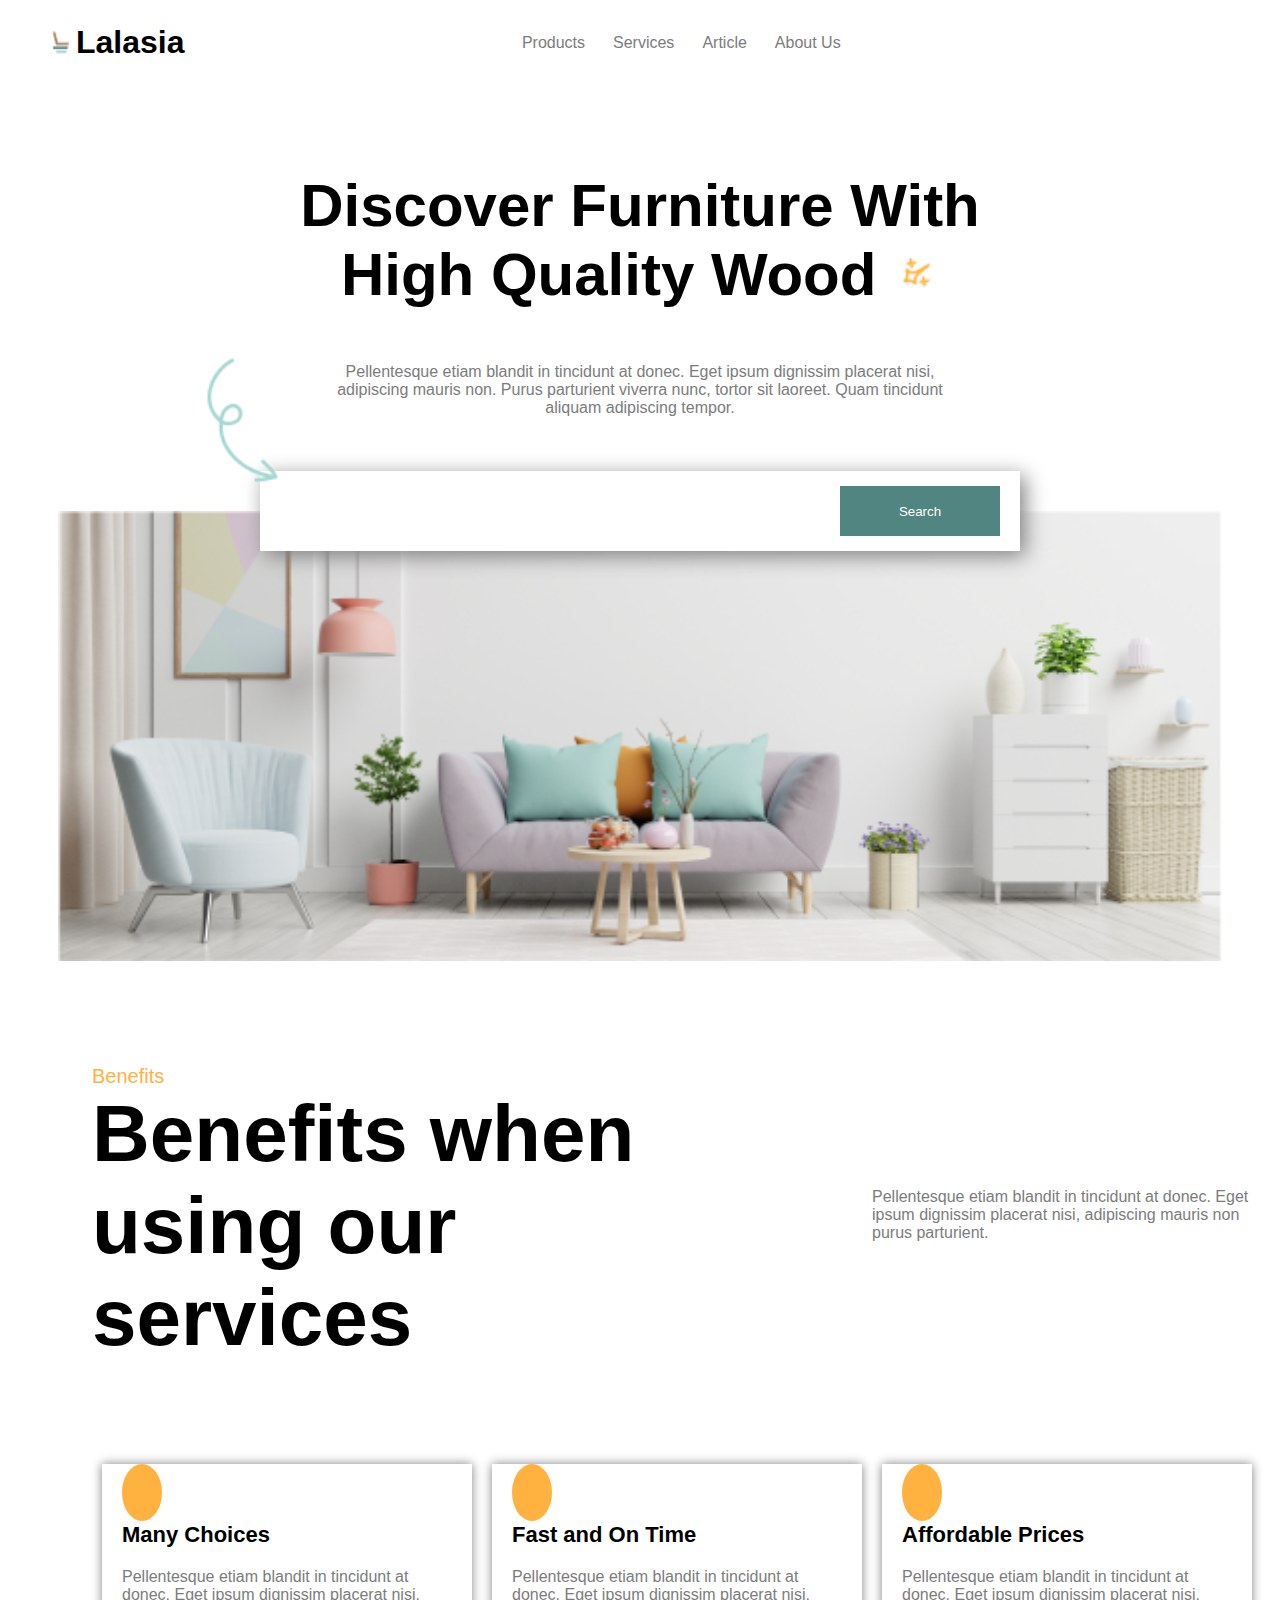
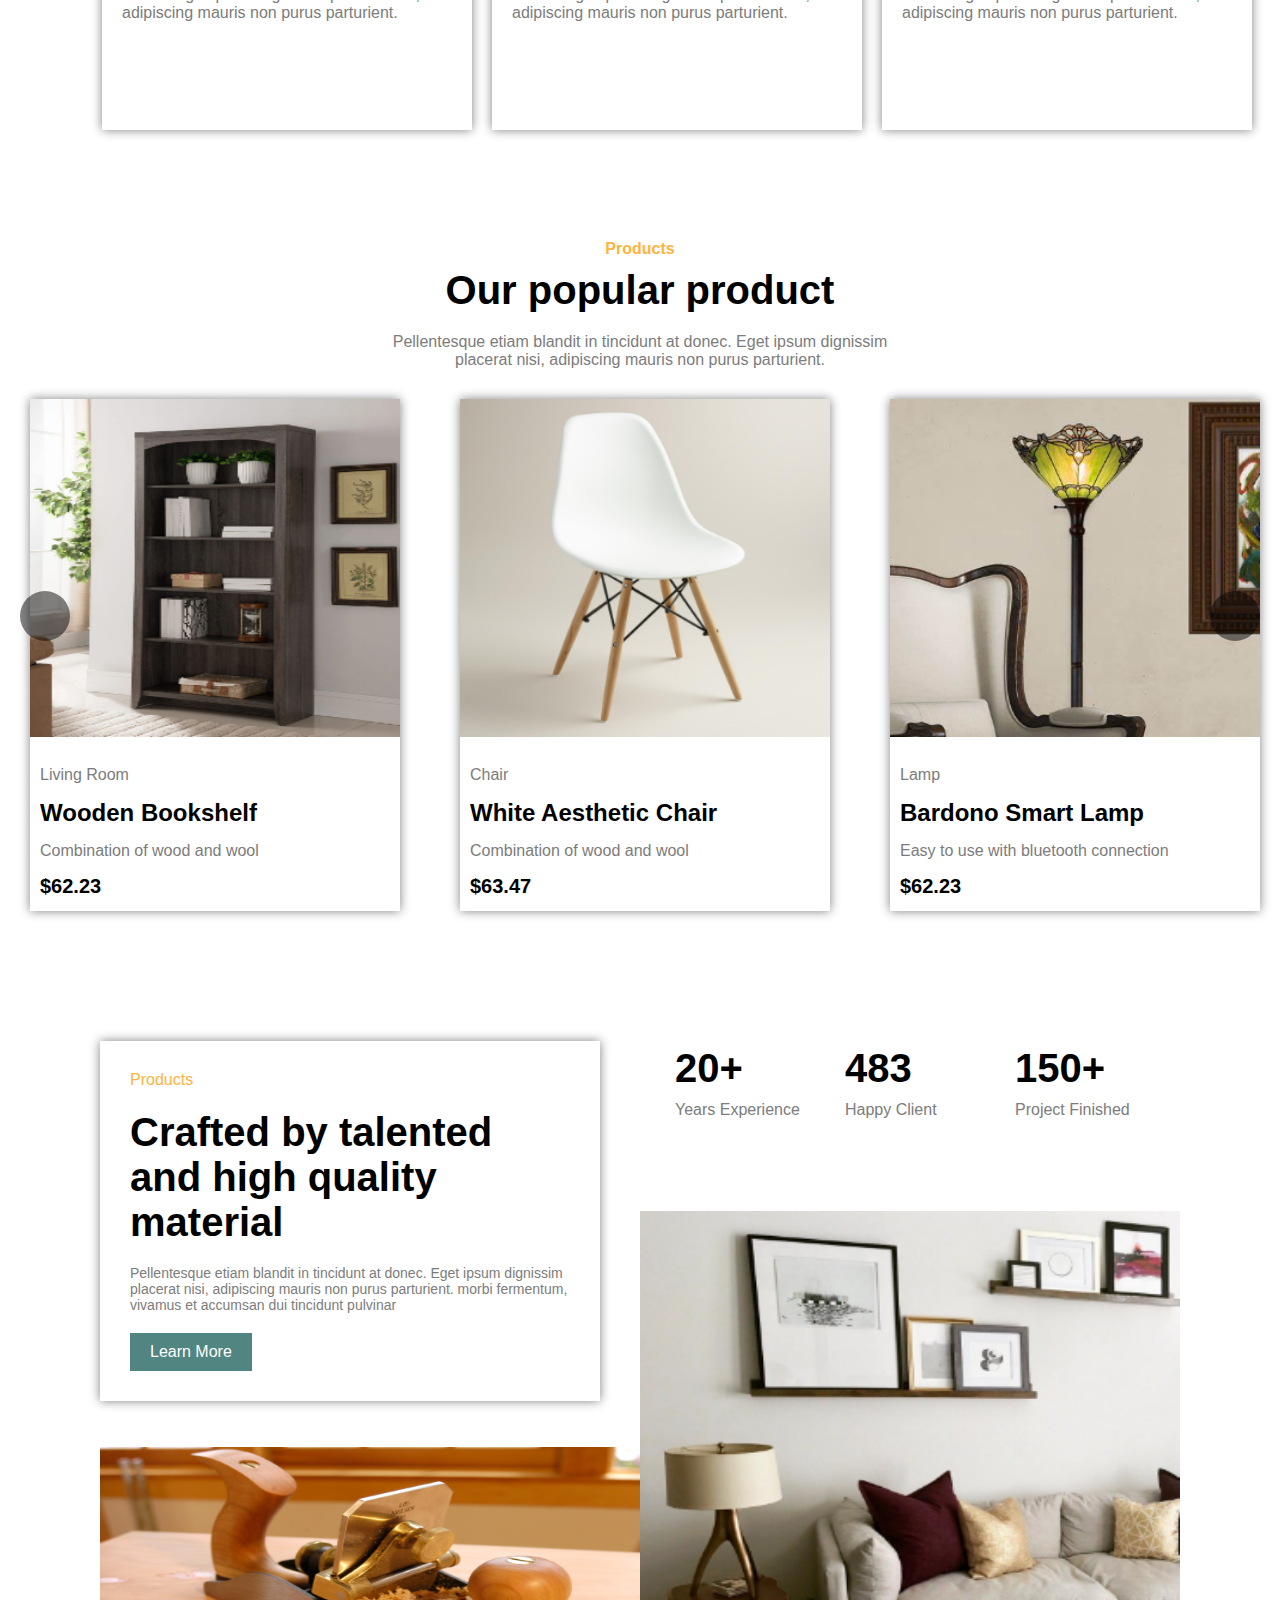
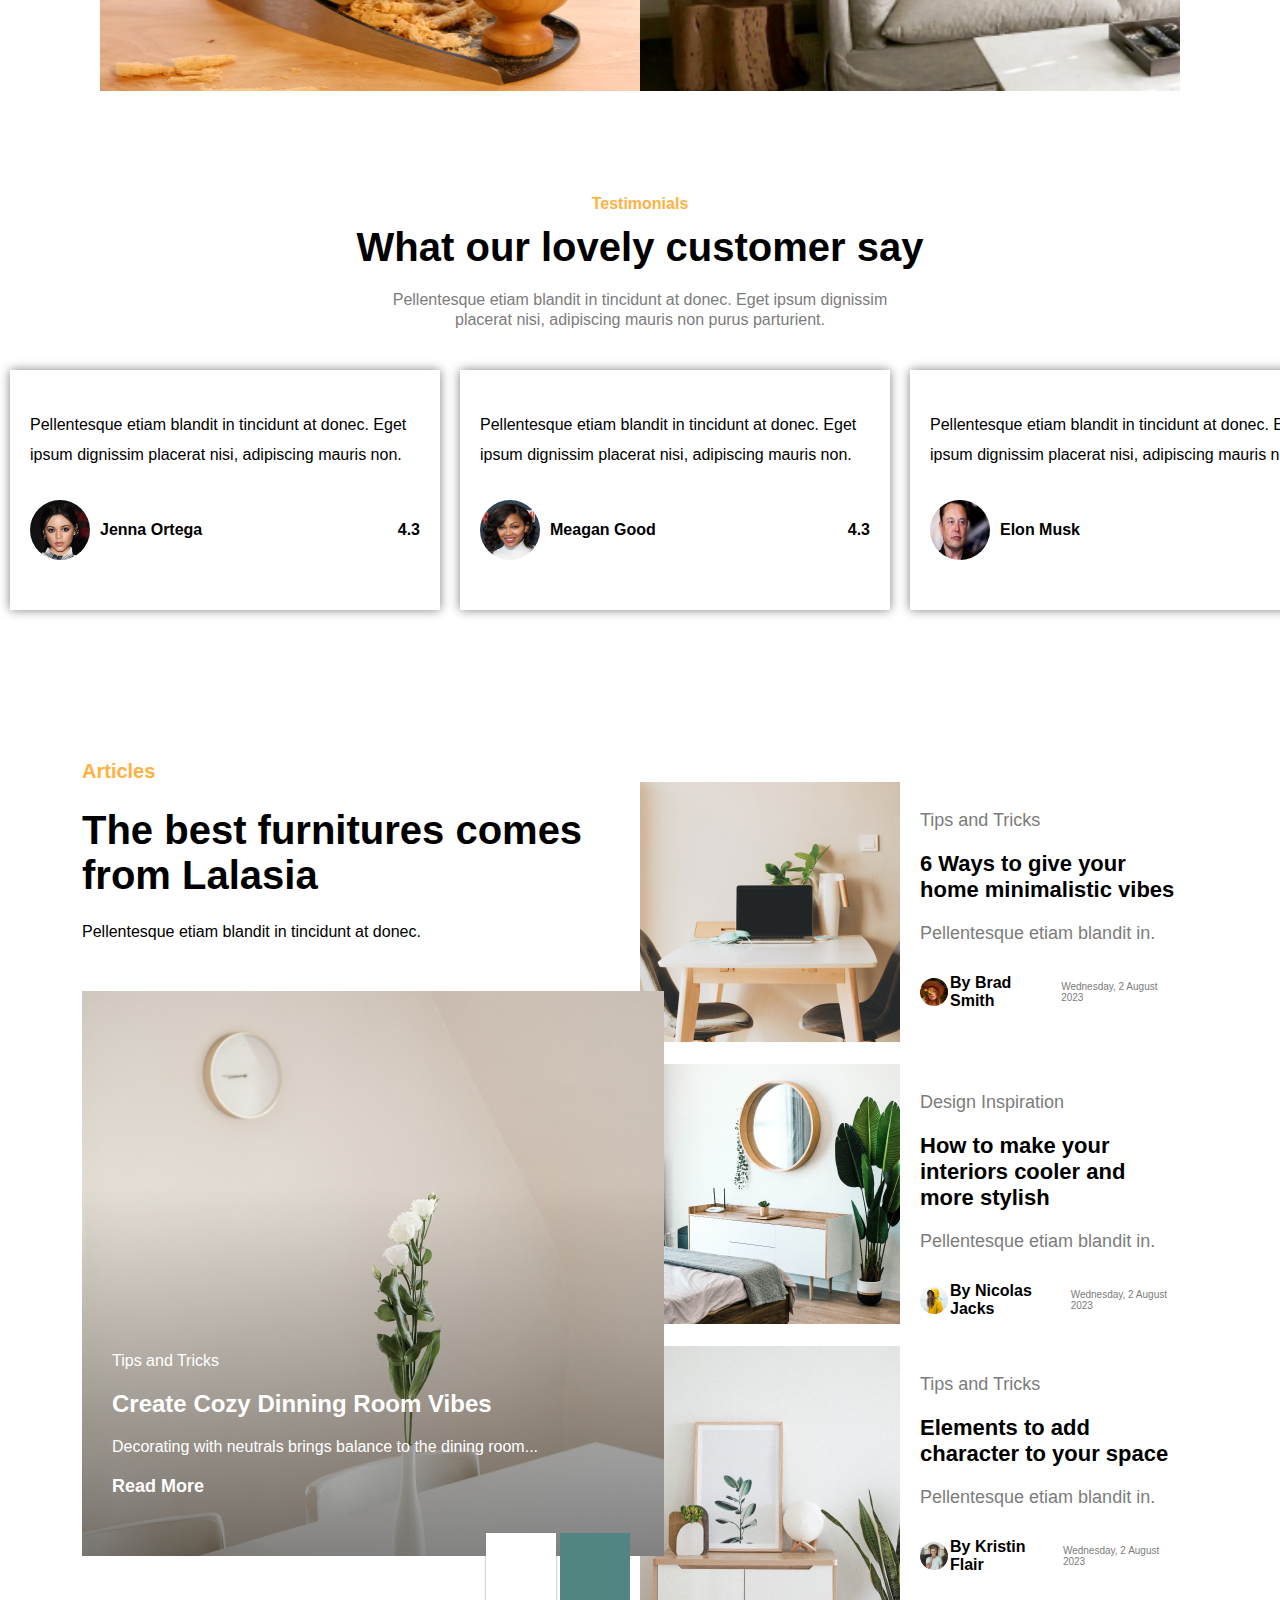
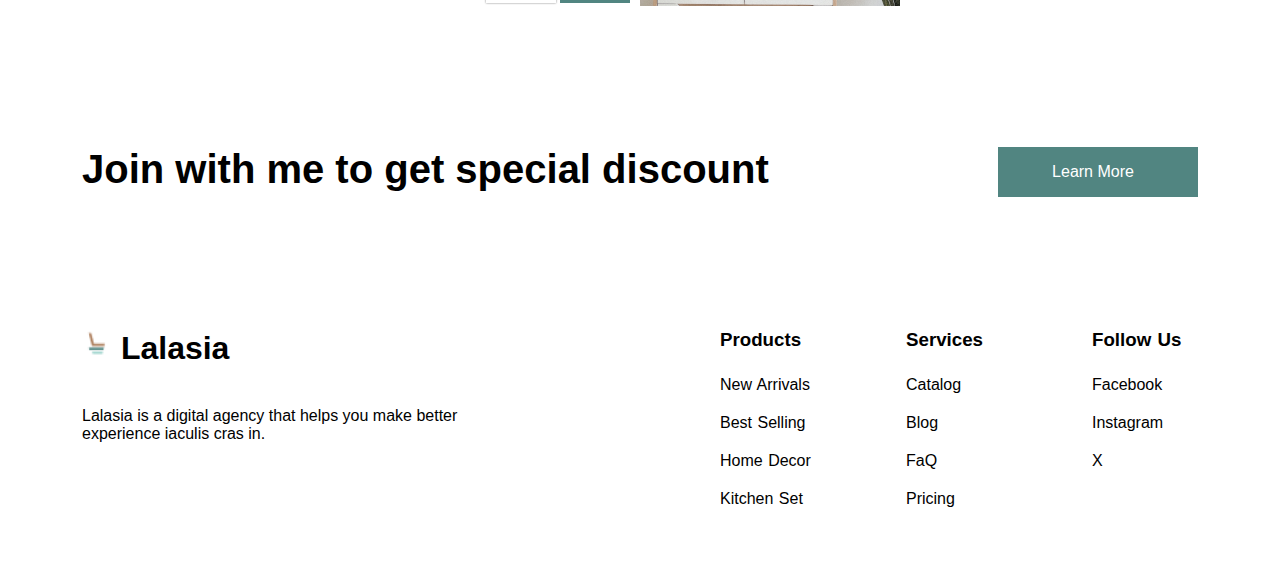
<file: index.html>
<!DOCTYPE html>
<html lang="en">

<head>
    <meta charset="UTF-8">
    <meta name="viewport" content="width=device-width, initial-scale=1.0">
    <title>Lalasia Furnitures</title>
    <link rel="stylesheet" href="style.css">
    <link rel="stylesheet" href="https://cdnjs.cloudflare.com/ajax/libs/font-awesome/6.4.0/css/all.min.css"
        integrity="sha512-iecdLmaskl7CVkqkXNQ/ZH/XLlvWZOJyj7Yy7tcenmpD1ypASozpmT/E0iPtmFIB46ZmdtAc9eNBvH0H/ZpiBw=="
        crossorigin="anonymous" referrerpolicy="no-referrer" />
</head>

<body>
    <header>
        <span class="logo">
            <img src="./images/logo.png" alt="" class="logo-img">
            <h1>Lalasia</h1>
        </span>
        <nav>
            <ul>
                <li><a href="" class="navlinks">Products</a></li>
                <li><a href="" class="navlinks">Services</a></li>
                <li><a href="" class="navlinks">Article</a></li>
                <li><a href="" class="navlinks">About Us</a></li>
            </ul>
        </nav>
        <span class="nav-icons">
            <a href=""><i class="fa-solid fa-basket-shopping"></i></a>
            <a href=""><i class="fa-solid fa-user"></i></a>
        </span>
    </header>
    <main>
        <section class="hero-section">

            <div class="hero-box">
                <h1>Discover Furniture With
                    High Quality Wood <img src="./images/winked-star.png" alt="" class="winked-star"></h1>
                <p>Pellentesque etiam blandit in tincidunt at donec. Eget ipsum dignissim placerat nisi, adipiscing
                    mauris non. Purus parturient viverra nunc, tortor sit laoreet. Quam tincidunt aliquam adipiscing
                    tempor.
                </p>
                <form action="">
                    <input type="search" name="" id="searchbar">
                    <input type="submit" value="Search" id="submit-btn">
                </form>
            </div>
            <span><img src="./images/hero-img.png" alt="" class="hero-img"></span>
            <img src="./images/Sketch-annotation-element-stroke-line-arrow-spiral-down-5.png" alt=""
                class="spiral-arrow">
        </section>
        <section class="benefit-section">
            <div class="grid-container">
                <div class="item1">
                    <p>Benefits</p>
                    <h1>Benefits when using
                        our services</h1>
                </div>
                <div class="item2">Pellentesque etiam blandit in tincidunt at donec. Eget ipsum dignissim placerat nisi,
                    adipiscing mauris non purus parturient.</div>
                <div class="grid-items item3">
                    <i class="fa-solid fa-layer-group fa-3x"></i>
                    <h3>Many Choices</h3>
                    <p>Pellentesque etiam blandit in tincidunt at donec. Eget ipsum dignissim placerat nisi, adipiscing
                        mauris non purus parturient.</p>
                </div>
                <div class="grid-items item4">
                    <i class="fa-solid fa-calendar-days fa-3x"></i>
                    <h3>Fast and On Time</h3>
                    <p>Pellentesque etiam blandit in tincidunt at donec. Eget ipsum dignissim placerat nisi, adipiscing
                        mauris non purus parturient.</p>
                </div>
                <div class="grid-items item5">
                    <i class="fa-solid fa-wallet fa-3x"></i>
                    <h3>Affordable Prices</h3>
                    <p>Pellentesque etiam blandit in tincidunt at donec. Eget ipsum dignissim placerat nisi, adipiscing
                        mauris non purus parturient.</p>
                </div>
            </div>
        </section>
        <section class="img-slide">
            <button class="btn1"><i class="fa-solid fa-angle-left fa-2x"></i></button>
            <button class="btn2"><i class="fa-solid fa-angle-left fa-rotate-180 fa-2x"></i></button>
            <div class="intro-text">
                <span>Products</span>
                <h1>Our popular product</h1>
                <p>Pellentesque etiam blandit in tincidunt at donec. Eget ipsum dignissim <br>placerat nisi, adipiscing mauris non purus parturient.</p>
            </div>
            <div class="img-flex-container">
               
                <div class="img-flexboxes">
                    <img src="./images/bookshelf.png" alt="">
                    <div>
                        <p>Living Room</p>
                    <a href="">Wooden Bookshelf</a>
                    <p>Combination of wood and wool</p>
                    <span>$62.23</span>
                    </div>
                </div>
                <div class="img-flexboxes">
                    <img src="./images/aesthetic-chair.png" alt="">
                    <div><p>Chair</p>
                        <a href="">White Aesthetic Chair</a>
                        <p>Combination of wood and wool</p>
                        <span>$63.47</span></div>
                    
                </div>
                <div class="img-flexboxes">
                    <img src="./images/lamp.png" alt="">
                    <div><p>Lamp</p>
                        <a href="">Bardono Smart Lamp</a>
                        <p>Easy to use with bluetooth connection</p>
                        <span>$62.23</span></div>
                </div>
                <div class="img-flexboxes">
                    <img src="./images/sofa.png" alt="">
                    <div><p>Sofa</p>
                        <a href="">Sofa Empuk Banget</a>
                        <p>Using kapuk randu material</p>
                        <span>$58.39</span></div>
                </div>
            </div>
        </section>
        <section class="craft-section">
            <div class="craft-sec-container">
                <div class="craft-left">
                    <div class="items1">
                        <span>Products</span>
                        <h1>Crafted by talented and
                            high quality material   </h1>
                            <p>Pellentesque etiam blandit in tincidunt at donec. Eget ipsum dignissim placerat nisi, adipiscing mauris non purus parturient. morbi fermentum, vivamus et accumsan dui tincidunt pulvinar</p>
                            <a href="" class="learn-more-button">Learn More</a>
                    </div>
                    <div class="craft-sec-items">
                        <img src="./images/scrapingtool.png" alt="">
                    </div>
                </div>
                <div class="craft-right">
                    <div class="items2">
                        <div>
                            <h1>20+</h1>
                            <p>Years Experience</p>
                        </div>
                        <div>
                            <h1>483</h1>
                            <p>Happy Client</p>
                        </div>
                        <div>
                            <h1>150+</h1>
                            <p>Project Finished</p>
                        </div>
                    </div>
                    
                    <div class="craft-sec-items">
                        <img src="./images/sofa-chair.png" alt="">
                    </div>
                </div>
            </div>
        </section>
        <section class="testimonial">
            <div class="testimonial-up">
                <span>Testimonials</span>
                <h1>What our lovely customer say</h1>
                <p>Pellentesque etiam blandit in tincidunt at donec. Eget ipsum dignissim <br> placerat nisi, adipiscing mauris non purus parturient.</p>
            </div>
            <div class="testimonial-down">
                <div class="testi-clients-boxes">
                    <i class="fa-solid fa-quote-left fa-2x"></i>
                    <p>Pellentesque etiam blandit in tincidunt at donec. Eget ipsum dignissim placerat nisi, adipiscing mauris non. </p>
                    <div class="client-pics">
                        <span>
                            <img src="./images/jennaortega.png" alt="Clients image">
                        <b>Jenna Ortega</b>
                        </span>
                        <span>
                        <i class="fa-solid fa-star"></i>
                        <b>4.3</b>
                        </span>
                    </div>
                </div>
                <div class="testi-clients-boxes">
                    <i class="fa-solid fa-quote-left fa-2x"></i>
                    <p>Pellentesque etiam blandit in tincidunt at donec. Eget ipsum dignissim placerat nisi, adipiscing mauris non. </p>
                    <div class="client-pics">
                        <span>
                            <img src="./images/meagangood.png" alt="Clients image">
                        <b>Meagan Good</b>
                        </span>
                        <span>
                        <i class="fa-solid fa-star"></i>
                        <b>4.3</b>
                        </span>
                    </div>
                </div>
                <div class="testi-clients-boxes">
                    <i class="fa-solid fa-quote-left fa-2x"></i>
                    <p>Pellentesque etiam blandit in tincidunt at donec. Eget ipsum dignissim placerat nisi, adipiscing mauris non. </p>
                    <div class="client-pics">
                        <span>
                            <img src="./images/elonmusk.png" alt="Clients image">
                        <b>Elon Musk</b>
                        </span>
                        <span>
                        <i class="fa-solid fa-star"></i>
                        <b>4.3</b>
                        </span>
                    </div>
                </div>
            </div>
        </section>
        <section class="articles">
            <div class="articles-left">
                <span>Articles</span>
                <h1>The best furnitures comes from Lalasia</h1>
                <p class="snr-man">Pellentesque etiam blandit in tincidunt at donec. </p>
                <img src="./images/Rectangle 8.png" alt="Photo of a flower" class="article-left-img">
                <div class="tips-tricks">
                    <p>Tips and Tricks</p>
                    <h2>Create Cozy Dinning Room Vibes</h2>
                    <p>Decorating with neutrals brings balance to the dining room...</p>
                    <a href="">Read More</a>
                </div>
                <div class="art-btn">
                    <button class="article-btn btn1"><i class="fa-solid fa-arrow-left fa-2x"></i></button>
                <button class="article-btn btn2"><i class="fa-solid fa-arrow-left fa-rotate-180 fa-2x"></i></button>
                </div>
            </div>
            <div class="articles-right">
                <div class="article-right-boxes">
                    <img src="./images/Rectangle 20.png" alt="" class="art-right-img">
                    <div class="art-right-right">
                        <p>Tips and Tricks</p>
                        <h2>6 Ways to give your home minimalistic vibes</h2>
                        <p>Pellentesque etiam blandit in.</p>
                        <span>
                            <img src="./images/Ellipse 26.png" alt="">
                            <h3>By Brad Smith</h3>
                            <p>Wednesday, 2 August 2023</p>
                        </span>
                    </div>
                </div>
                <div class="article-right-boxes">
                    <img src="./images/Rectangle 21.png" alt="" class="art-right-img">
                    <div class="art-right-right">
                        <p>Design Inspiration</p>
                        <h2>How to make your interiors cooler and more stylish</h2>
                        <p>Pellentesque etiam blandit in.</p>
                        <span>
                            <img src="./images/Ellipse 25.png" alt="">
                            <h3>By Nicolas Jacks</h3>
                            <p>Wednesday, 2 August 2023</p>
                        </span>
                    </div>
                </div>
                <div class="article-right-boxes">
                    <img src="./images/Rectangle 22.png" alt="" class="art-right-img">
                    <div class="art-right-right">
                        <p>Tips and Tricks</p>
                        <h2>Elements to add character to your space</h2>
                        <p>Pellentesque etiam blandit in.</p>
                        <span>
                            <img src="./images/Ellipse 27.png" alt="">
                            <h3>By Kristin Flair</h3>
                            <p>Wednesday, 2 August 2023</p>
                        </span>
                    </div>
                </div>
            </div>
        </section>
        <section class="discount">
            <h1>Join with me to get special discount</h1>
            <a href="">Learn More <i class="fa-solid fa-arrow-right-long"></i></a>
        </section>
        <footer>
            <div class="footer-left">
                <h1 class="logo">
                    <img src="./images/logo.png" alt="">
                    Lalasia
                </h1>
                <p>Lalasia is a digital agency that helps you make better <br> experience iaculis cras in.</p>
            </div>
            <div class="footer-right">
                <div class="footer-nav-container">
                    <h3>Products</h3>
                    <ul>
                        <li><a href="">New Arrivals</a></li>
                        <li><a href="">Best Selling</a></li>
                        <li><a href="">Home Decor</a></li>
                        <li><a href="">Kitchen Set</a></li>
                    </ul>
                </div>
                <div class="footer-nav-container">
                    <h3>Services</h3>
                    <ul>
                        <li><a href="">Catalog</a></li>
                        <li><a href="">Blog</a></li>
                        <li><a href="">FaQ</a></li>
                        <li><a href="">Pricing</a></li>
                    </ul>
                </div>
                <div class="footer-nav-container">
                    <h3>Follow Us</h3>
                    <ul>
                        <li><a href="https://web.facebook.com/profile.php?id=100069361582199">Facebook</a></li>
                        <li><a href="https://www.instagram.com/n_a_9_0s/" target="_blank">Instagram</a></li>
                        <li><a href="">X</a></li>
                    </ul>
                </div>
            </div>
        </footer>
    </main>
</body>
</html>
</file>
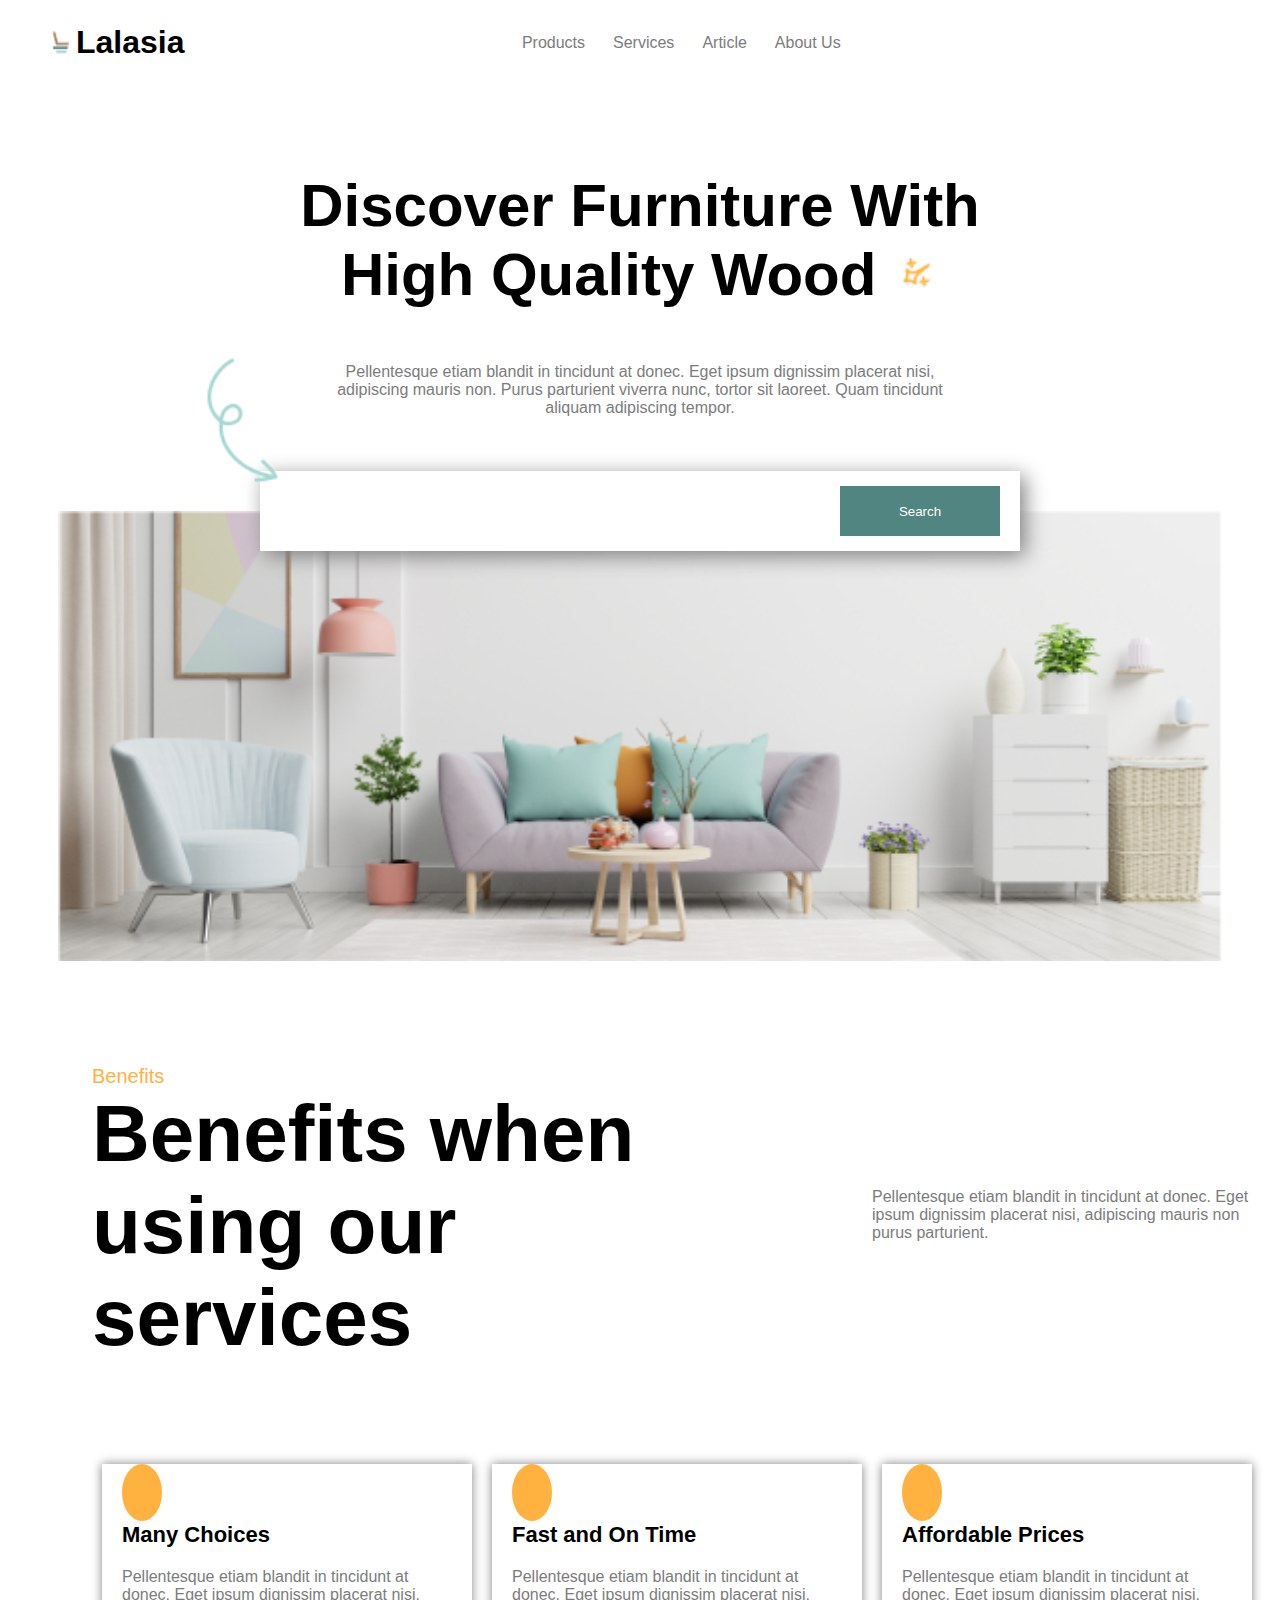
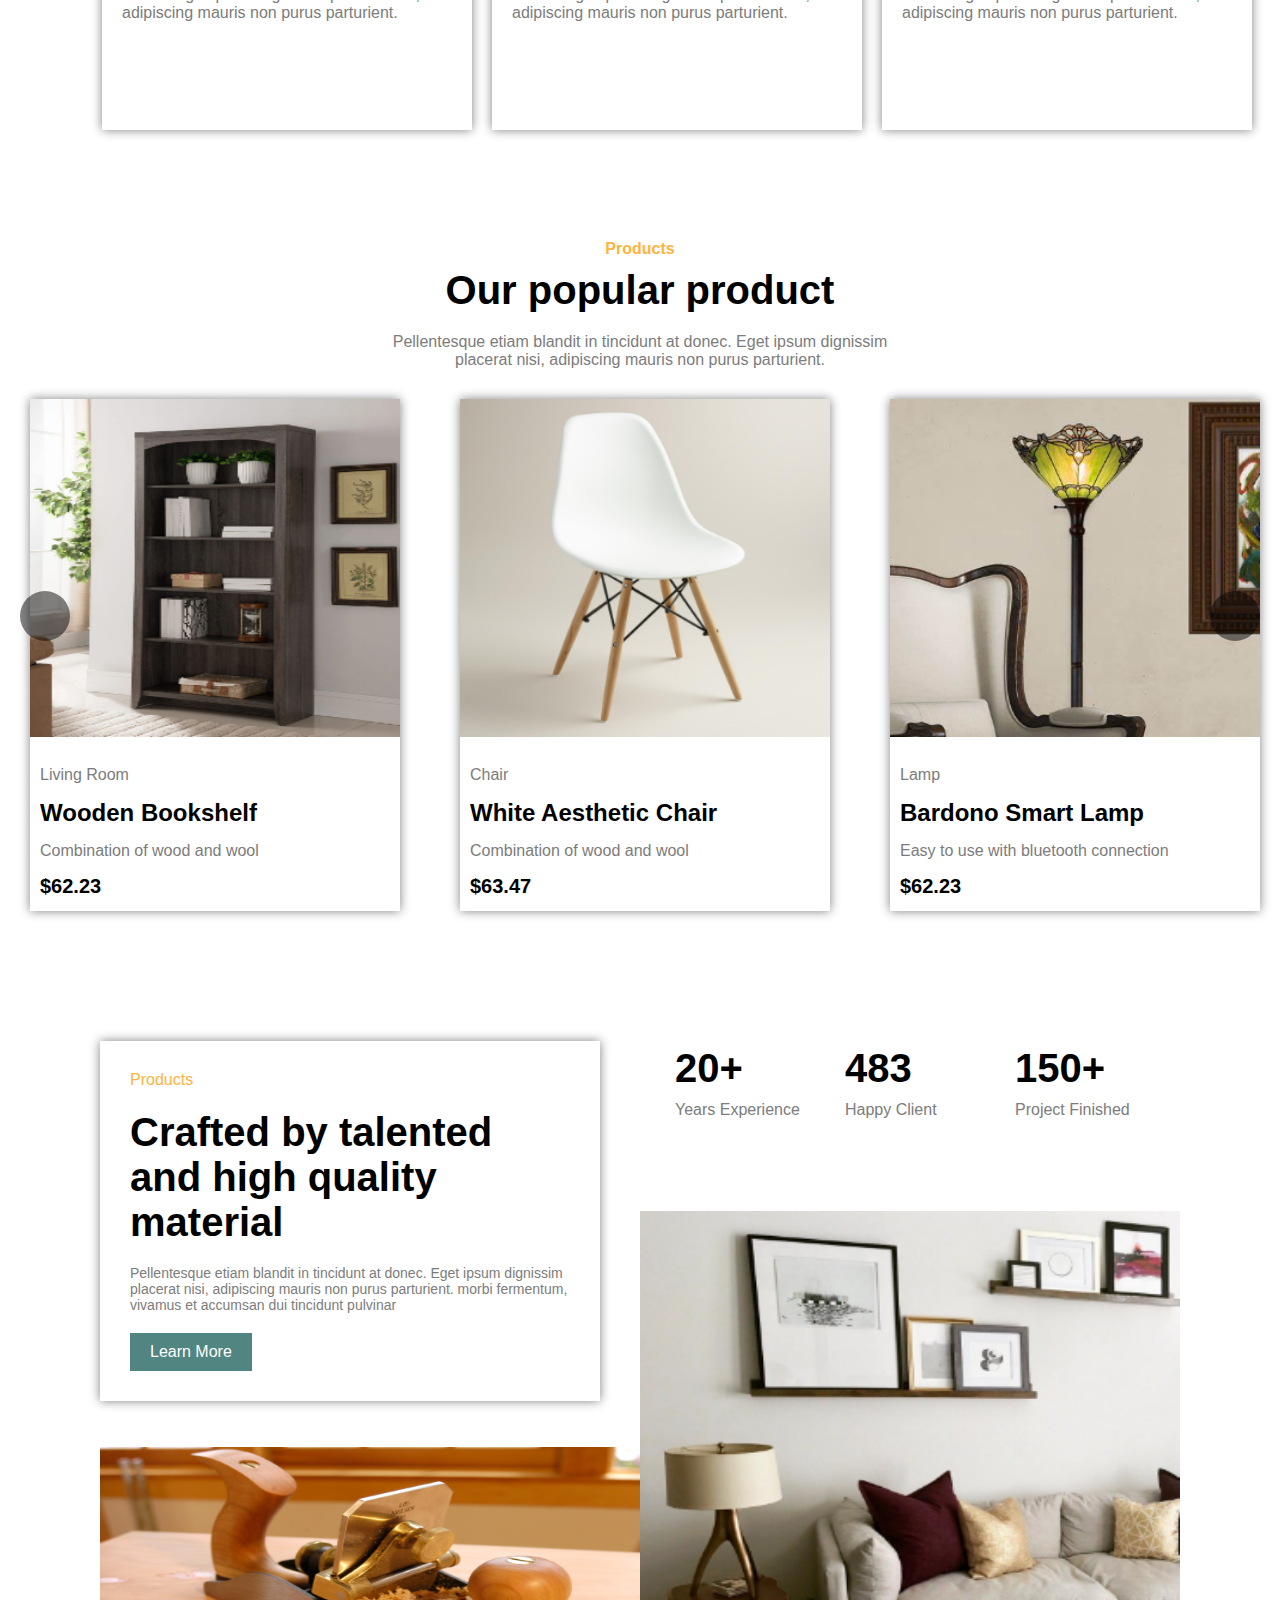
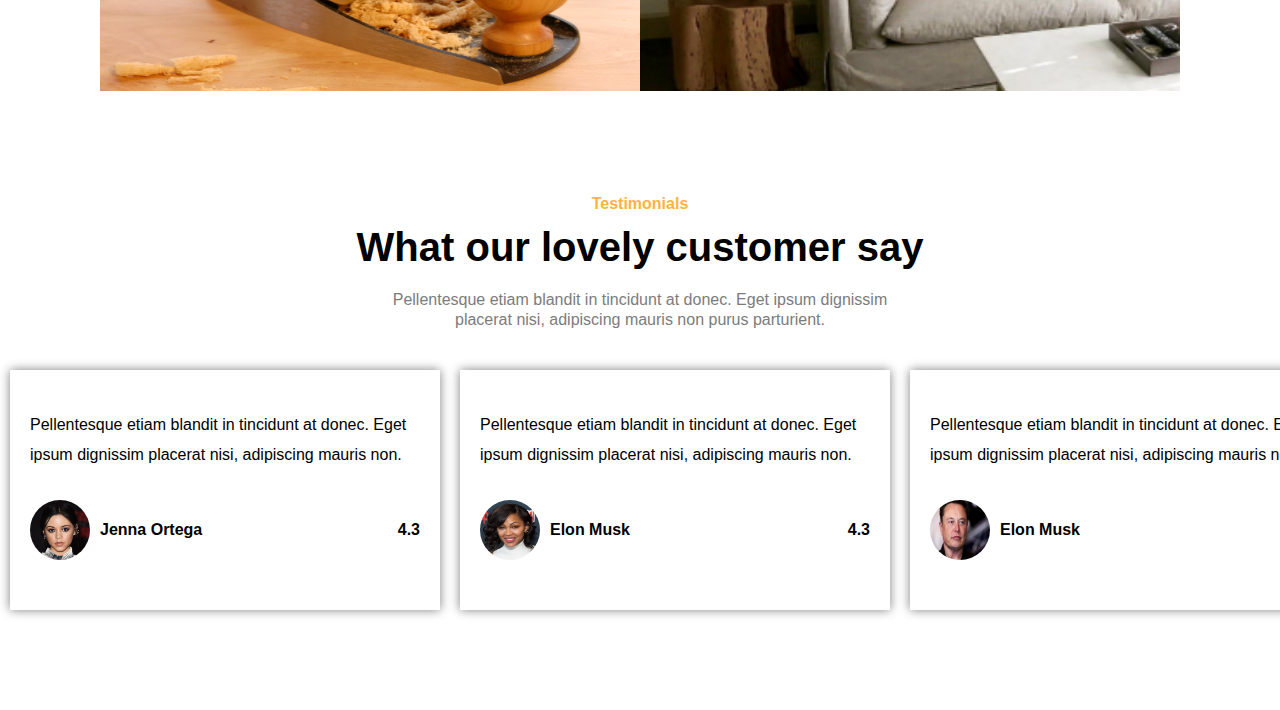
<file: home.html>
<!DOCTYPE html>
<html lang="en">

<head>
    <meta charset="UTF-8">
    <meta name="viewport" content="width=device-width, initial-scale=1.0">
    <title>Lalasia Furnitures</title>
    <link rel="stylesheet" href="style.css">
    <link rel="stylesheet" href="https://cdnjs.cloudflare.com/ajax/libs/font-awesome/6.4.0/css/all.min.css"
        integrity="sha512-iecdLmaskl7CVkqkXNQ/ZH/XLlvWZOJyj7Yy7tcenmpD1ypASozpmT/E0iPtmFIB46ZmdtAc9eNBvH0H/ZpiBw=="
        crossorigin="anonymous" referrerpolicy="no-referrer" />
</head>

<body>
    <header>
        <span class="logo">
            <img src="./images/logo.png" alt="" class="logo-img">
            <h1>Lalasia</h1>
        </span>
        <nav>
            <ul>
                <li><a href="" class="navlinks">Products</a></li>
                <li><a href="" class="navlinks">Services</a></li>
                <li><a href="" class="navlinks">Article</a></li>
                <li><a href="" class="navlinks">About Us</a></li>
            </ul>
        </nav>
        <span class="nav-icons">
            <a href=""><i class="fa-solid fa-basket-shopping"></i></a>
            <a href=""><i class="fa-solid fa-user"></i></a>
        </span>
    </header>
    <main>
        <section class="hero-section">

            <div class="hero-box">
                <h1>Discover Furniture With
                    High Quality Wood <img src="./images/winked-star.png" alt="" class="winked-star"></h1>
                <p>Pellentesque etiam blandit in tincidunt at donec. Eget ipsum dignissim placerat nisi, adipiscing
                    mauris non. Purus parturient viverra nunc, tortor sit laoreet. Quam tincidunt aliquam adipiscing
                    tempor.
                </p>
                <form action="">
                    <input type="search" name="" id="searchbar">
                    <input type="submit" value="Search" id="submit-btn">
                </form>
            </div>
            <span><img src="./images/hero-img.png" alt="" class="hero-img"></span>
            <img src="./images/Sketch-annotation-element-stroke-line-arrow-spiral-down-5.png" alt=""
                class="spiral-arrow">
        </section>
        <section class="benefit-section">
            <div class="grid-container">
                <div class="item1">
                    <p>Benefits</p>
                    <h1>Benefits when using
                        our services</h1>
                </div>
                <div class="item2">Pellentesque etiam blandit in tincidunt at donec. Eget ipsum dignissim placerat nisi,
                    adipiscing mauris non purus parturient.</div>
                <div class="grid-items item3">
                    <i class="fa-solid fa-layer-group fa-3x"></i>
                    <h3>Many Choices</h3>
                    <p>Pellentesque etiam blandit in tincidunt at donec. Eget ipsum dignissim placerat nisi, adipiscing
                        mauris non purus parturient.</p>
                </div>
                <div class="grid-items item4">
                    <i class="fa-solid fa-calendar-days fa-3x"></i>
                    <h3>Fast and On Time</h3>
                    <p>Pellentesque etiam blandit in tincidunt at donec. Eget ipsum dignissim placerat nisi, adipiscing
                        mauris non purus parturient.</p>
                </div>
                <div class="grid-items item5">
                    <i class="fa-solid fa-wallet fa-3x"></i>
                    <h3>Affordable Prices</h3>
                    <p>Pellentesque etiam blandit in tincidunt at donec. Eget ipsum dignissim placerat nisi, adipiscing
                        mauris non purus parturient.</p>
                </div>
            </div>
        </section>
        <section class="img-slide">
            <button class="btn1"><i class="fa-solid fa-angle-left fa-2x"></i></button>
            <button class="btn2"><i class="fa-solid fa-angle-left fa-rotate-180 fa-2x"></i></button>
            <div class="intro-text">
                <span>Products</span>
                <h1>Our popular product</h1>
                <p>Pellentesque etiam blandit in tincidunt at donec. Eget ipsum dignissim <br>placerat nisi, adipiscing mauris non purus parturient.</p>
            </div>
            <div class="img-flex-container">
               
                <div class="img-flexboxes">
                    <img src="./images/bookshelf.png" alt="">
                    <div>
                        <p>Living Room</p>
                    <a href="">Wooden Bookshelf</a>
                    <p>Combination of wood and wool</p>
                    <span>$62.23</span>
                    </div>
                </div>
                <div class="img-flexboxes">
                    <img src="./images/aesthetic-chair.png" alt="">
                    <div><p>Chair</p>
                        <a href="">White Aesthetic Chair</a>
                        <p>Combination of wood and wool</p>
                        <span>$63.47</span></div>
                    
                </div>
                <div class="img-flexboxes">
                    <img src="./images/lamp.png" alt="">
                    <div><p>Lamp</p>
                        <a href="">Bardono Smart Lamp</a>
                        <p>Easy to use with bluetooth connection</p>
                        <span>$62.23</span></div>
                </div>
                <div class="img-flexboxes">
                    <img src="./images/sofa.png" alt="">
                    <div><p>Sofa</p>
                        <a href="">Sofa Empuk Banget</a>
                        <p>Using kapuk randu material</p>
                        <span>$58.39</span></div>
                </div>
            </div>
        </section>
        <section class="craft-section">
            <div class="craft-sec-container">
                <div class="craft-left">
                    <div class="items1">
                        <span>Products</span>
                        <h1>Crafted by talented and
                            high quality material   </h1>
                            <p>Pellentesque etiam blandit in tincidunt at donec. Eget ipsum dignissim placerat nisi, adipiscing mauris non purus parturient. morbi fermentum, vivamus et accumsan dui tincidunt pulvinar</p>
                            <a href="" class="learn-more-button">Learn More</a>
                    </div>
                    <div class="craft-sec-items">
                        <img src="./images/scrapingtool.png" alt="">
                    </div>
                </div>
                <div class="craft-right">
                    <div class="items2">
                        <div>
                            <h1>20+</h1>
                            <p>Years Experience</p>
                        </div>
                        <div>
                            <h1>483</h1>
                            <p>Happy Client</p>
                        </div>
                        <div>
                            <h1>150+</h1>
                            <p>Project Finished</p>
                        </div>
                    </div>
                    
                    <div class="craft-sec-items">
                        <img src="./images/sofa-chair.png" alt="">
                    </div>
                </div>
            </div>
        </section>
        <section class="testimonial">
            <div class="testimonial-up">
                <span>Testimonials</span>
                <h1>What our lovely customer say</h1>
                <p>Pellentesque etiam blandit in tincidunt at donec. Eget ipsum dignissim <br> placerat nisi, adipiscing mauris non purus parturient.</p>
            </div>
            <div class="testimonial-down">
                <div class="testi-clients-boxes">
                    <i class="fa-solid fa-quote-left fa-2x"></i>
                    <p>Pellentesque etiam blandit in tincidunt at donec. Eget ipsum dignissim placerat nisi, adipiscing mauris non. </p>
                    <div class="client-pics">
                        <span>
                            <img src="./images/jennaortega.png" alt="Clients image">
                        <b>Jenna Ortega</b>
                        </span>
                        <span>
                        <i class="fa-solid fa-star"></i>
                        <b>4.3</b>
                        </span>
                    </div>
                </div>
                <div class="testi-clients-boxes">
                    <i class="fa-solid fa-quote-left fa-2x"></i>
                    <p>Pellentesque etiam blandit in tincidunt at donec. Eget ipsum dignissim placerat nisi, adipiscing mauris non. </p>
                    <div class="client-pics">
                        <span>
                            <img src="./images/meagangood.png" alt="Clients image">
                        <b>Elon Musk</b>
                        </span>
                        <span>
                        <i class="fa-solid fa-star"></i>
                        <b>4.3</b>
                        </span>
                    </div>
                </div>
                <div class="testi-clients-boxes">
                    <i class="fa-solid fa-quote-left fa-2x"></i>
                    <p>Pellentesque etiam blandit in tincidunt at donec. Eget ipsum dignissim placerat nisi, adipiscing mauris non. </p>
                    <div class="client-pics">
                        <span>
                            <img src="./images/elonmusk.png" alt="Clients image">
                        <b>Elon Musk</b>
                        </span>
                        <span>
                        <i class="fa-solid fa-star"></i>
                        <b>4.3</b>
                        </span>
                    </div>
                </div>
            </div>
        </section>
    </main>
</body>

</html>
</file>
<file: style.css>
* {
  margin: 0;
  padding: 0;
  box-sizing: border-box;
}

body {
  font-family: Arial, Helvetica, sans-serif;
}
body header {
  display: flex;
  justify-content: space-between;
  padding: 0 46px;
  height: 85px;
}
body header .logo {
  display: flex;
  align-items: center;
}
body header .logo .logo-img {
  height: 30px;
  width: 30px;
}
body header nav {
  display: flex;
  align-items: center;
}
body header nav ul {
  list-style: none;
  display: flex;
  align-items: center;
}
body header nav ul .navlinks {
  text-decoration: none;
  color: #7c7c7c;
  margin-right: 28px;
}
body header .nav-icons {
  display: flex;
  align-items: center;
}
body header .nav-icons a {
  color: black;
}
body header .nav-icons a .fa-basket-shopping {
  margin-right: 28px;
  font-size: 25px;
}
body header .nav-icons a .fa-user {
  font-size: 25px;
}
body main .hero-section {
  display: flex;
  flex-direction: column;
  align-items: center;
  padding-top: 46px;
  position: relative;
  margin-bottom: 90px;
}
body main .hero-section .hero-box {
  width: 760px;
  height: 380px;
  display: flex;
  flex-direction: column;
  align-items: center;
  justify-content: space-between;
  position: relative;
  top: 40px;
}
body main .hero-section .hero-box h1 {
  font-size: 60px;
  text-align: center;
}
body main .hero-section .hero-box h1 .winked-star {
  width: 46px;
  height: 46px;
}
body main .hero-section .hero-box p {
  color: #7c7c7c;
  text-align: center;
  padding: 50px;
}
body main .hero-section .hero-box #searchbar {
  width: 760px;
  height: 80px;
  border: 0;
  box-shadow: 5px 5px 20px gray;
}
body main .hero-section .hero-box #submit-btn {
  height: 50px;
  width: 160px;
  background-color: #518581;
  color: white;
  border: 0;
  position: absolute;
  right: 20px;
  bottom: 15px;
}
body main .hero-section .hero-img {
  width: 1164px;
}
body main .hero-section .spiral-arrow {
  position: absolute;
  left: 130px;
  top: 220px;
  width: 234px;
  height: 234px;
}
body main .benefit-section {
  padding: 0 82px;
}
body main .benefit-section .grid-container {
  display: grid;
  grid-template-columns: auto auto auto;
  padding: 10px;
  row-gap: 100px;
}
body main .benefit-section .grid-container .grid-items {
  height: 266px;
  width: 370px;
  margin: 0 10px;
  padding: 20px;
  box-shadow: 0 0 10px gray;
}
body main .benefit-section .grid-container .grid-items .fa-solid {
  color: rgb(7, 121, 115);
  background-color: #FFB23F;
  padding: 20px;
  border-radius: 50%;
}
body main .benefit-section .grid-container .grid-items img {
  width: 58px;
  height: 58px;
}
body main .benefit-section .grid-container .grid-items h3 {
  font-size: 22px;
  margin: 20px 0;
}
body main .benefit-section .grid-container .grid-items p {
  color: #7c7c7c;
}
body main .benefit-section .grid-container .item1 {
  width: 608px;
  grid-column-start: 1;
  grid-column-end: 3;
  font-size: 40px;
}
body main .benefit-section .grid-container .item1 p {
  font-size: 20px;
  color: #FFB23F;
}
body main .benefit-section .grid-container .item2 {
  display: flex;
  align-items: center;
  color: #7c7c7c;
}
body main .img-slide {
  position: relative;
  margin: 100px 0;
}
body main .img-slide button {
  width: 50px;
  height: 50px;
  border-radius: 50%;
  border: 0;
  background-color: rgba(0, 0, 0, 0.486);
  color: white;
}
body main .img-slide .btn1 {
  position: absolute;
  top: 50%;
  left: 20px;
}
body main .img-slide .btn2 {
  position: absolute;
  right: 20px;
  top: 50%;
}
body main .img-slide .intro-text {
  text-align: center;
}
body main .img-slide .intro-text span {
  color: #FFB23F;
  font-weight: bold;
}
body main .img-slide .intro-text h1 {
  font-size: 40px;
  margin: 10px 0 20px;
}
body main .img-slide .intro-text p {
  color: #7c7c7c;
}
body main .img-slide .img-flex-container {
  display: flex;
  overflow: hidden;
}
body main .img-slide .img-flex-container .img-flexboxes {
  width: 370px;
  height: 512px;
  box-shadow: 0 0 10px gray;
  margin: 30px;
}
body main .img-slide .img-flex-container .img-flexboxes img {
  width: 370px;
  height: 338px;
}
body main .img-slide .img-flex-container .img-flexboxes div {
  padding: 10px;
}
body main .img-slide .img-flex-container .img-flexboxes div p {
  color: #7c7c7c;
  margin: 15px 0;
}
body main .img-slide .img-flex-container .img-flexboxes div a {
  font-size: 24px;
  font-weight: bold;
  text-decoration: none;
  color: black;
}
body main .img-slide .img-flex-container .img-flexboxes div span {
  font-size: 20px;
  font-weight: bold;
}
body main .craft-section {
  margin-bottom: 100px;
}
body main .craft-section .craft-sec-container {
  display: flex;
  padding: 0 100px;
}
body main .craft-section .craft-sec-container .craft-left {
  width: 50%;
}
body main .craft-section .craft-sec-container .craft-left .items1 {
  width: 500px;
  height: 360px;
  box-shadow: 0 0 10px grey;
  padding: 30px;
  display: flex;
  flex-direction: column;
  justify-content: space-between;
  align-items: flex-start;
  margin-bottom: 46px;
}
body main .craft-section .craft-sec-container .craft-left .items1 span {
  color: #FFB23F;
}
body main .craft-section .craft-sec-container .craft-left .items1 h1 {
  font-size: 40px;
}
body main .craft-section .craft-sec-container .craft-left .items1 p {
  color: #7c7c7c;
  font-size: 14px;
}
body main .craft-section .craft-sec-container .craft-left .items1 a {
  text-decoration: none;
  padding: 10px 20px;
  background-color: #518581;
  color: white;
}
body main .craft-section .craft-sec-container .craft-left .craft-sec-items img {
  width: 560px;
  height: 244px;
}
body main .craft-section .craft-sec-container .craft-right {
  width: 50%;
}
body main .craft-section .craft-sec-container .craft-right .items2 {
  display: flex;
  justify-content: center;
  height: 100px;
}
body main .craft-section .craft-sec-container .craft-right .items2 div {
  width: 140px;
  padding: 5px;
  margin: 0 15px;
}
body main .craft-section .craft-sec-container .craft-right .items2 div h1 {
  font-size: 40px;
}
body main .craft-section .craft-sec-container .craft-right .items2 div p {
  margin-top: 10px;
  color: #7c7c7c;
}
body main .craft-section .craft-sec-container .craft-right .craft-sec-items {
  margin-top: 70px;
  position: relative;
}
body main .craft-section .craft-sec-container .craft-right .craft-sec-items img {
  position: absolute;
  right: 0;
  width: 540px;
  height: 480px;
}
body main .testimonial {
  margin-bottom: 100px;
}
body main .testimonial .testimonial-up {
  text-align: center;
}
body main .testimonial .testimonial-up span {
  color: #FFB23F;
  font-weight: bold;
}
body main .testimonial .testimonial-up h1 {
  font-size: 40px;
  margin: 12px 0 20px;
}
body main .testimonial .testimonial-up p {
  color: #7c7c7c;
  line-height: 20px;
}
body main .testimonial .testimonial-down {
  display: flex;
  margin-top: 40px;
}
body main .testimonial .testimonial-down .testi-clients-boxes {
  width: 430px;
  height: 240px;
  padding: 20px;
  flex-shrink: 0;
  margin: 0 10px;
  box-shadow: 0 0 10px grey;
}
body main .testimonial .testimonial-down .testi-clients-boxes .fa-quote-left {
  color: rgb(51, 196, 176);
}
body main .testimonial .testimonial-down .testi-clients-boxes p {
  margin: 20px 0 30px;
  line-height: 30px;
}
body main .testimonial .testimonial-down .testi-clients-boxes div {
  display: flex;
  align-items: center;
  justify-content: space-between;
}
body main .testimonial .testimonial-down .testi-clients-boxes div span {
  display: flex;
  align-items: center;
}
body main .testimonial .testimonial-down .testi-clients-boxes div span img {
  width: 60px;
  height: 60px;
  border-radius: 50%;
  border: 0;
  margin-right: 10px;
}
body main .testimonial .testimonial-down .testi-clients-boxes div span .fa-star {
  margin-right: 10px;
}
body main .articles {
  padding: 0 82px;
  display: flex;
  margin: 150px 0 100px;
}
body main .articles .articles-left {
  width: 50%;
  height: 887px;
  position: relative;
}
body main .articles .articles-left span {
  color: #FFB23F;
  font-weight: bold;
  font-size: 20px;
}
body main .articles .articles-left h1 {
  font-size: 40px;
  margin: 25px 0;
}
body main .articles .articles-left .snr-man {
  margin: 10px 0 50px;
}
body main .articles .articles-left .tips-tricks {
  position: absolute;
  bottom: 150px;
  left: 30px;
}
body main .articles .articles-left .tips-tricks p {
  color: white;
  margin: 20px 0;
}
body main .articles .articles-left .tips-tricks h2 {
  color: white;
}
body main .articles .articles-left .tips-tricks a {
  color: white;
  text-decoration: none;
  font-size: 18px;
  font-weight: 700;
}
body main .articles .articles-left .art-btn {
  position: absolute;
  right: 10px;
  bottom: 40px;
}
body main .articles .articles-left .art-btn .article-btn {
  width: 70px;
  height: 70px;
  border: 0;
}
body main .articles .articles-left .art-btn .btn1 {
  background-color: white;
  color: #518581;
  box-shadow: 0 0 2px grey;
}
body main .articles .articles-left .art-btn .btn2 {
  background-color: #518581;
  color: white;
}
body main .articles .articles-right {
  width: 50%;
  height: 887px;
}
body main .articles .articles-right .article-right-boxes {
  display: flex;
  align-items: center;
  margin: 22px 0;
}
body main .articles .articles-right .article-right-boxes .art-right-right {
  width: 329px;
  height: 204px;
  padding: 0 20px;
}
body main .articles .articles-right .article-right-boxes .art-right-right p {
  color: #7c7c7c;
  font-size: 18px;
}
body main .articles .articles-right .article-right-boxes .art-right-right h2 {
  font-size: 22px;
  margin: 20px 0;
}
body main .articles .articles-right .article-right-boxes .art-right-right span {
  display: flex;
  align-items: center;
  margin-top: 30px;
}
body main .articles .articles-right .article-right-boxes .art-right-right span h3 {
  font-size: 16px;
  margin: 0 5px 0 2px;
}
body main .articles .articles-right .article-right-boxes .art-right-right span p {
  font-size: 10px;
}
body main .discount {
  display: flex;
  position: relative;
  margin: 0 82px;
  height: 52px;
}
body main .discount h1 {
  font-size: 40px;
}
body main .discount a {
  text-decoration: none;
  height: 50px;
  width: 200px;
  display: flex;
  align-items: center;
  justify-content: center;
  background-color: #518581;
  color: white;
  border: 0;
  position: absolute;
  right: 0;
}
body main .discount a .fa-solid {
  margin-left: 10px;
}
body main footer {
  display: flex;
  height: 380px;
  padding: 130px 82px 82px;
}
body main footer .footer-left {
  width: 50%;
}
body main footer .footer-left h1 img {
  width: 30px;
  height: 30px;
}
body main footer .footer-left p {
  margin-top: 40px;
}
body main footer .footer-right {
  display: flex;
  justify-content: flex-end;
  width: 50%;
}
body main footer .footer-right .footer-nav-container {
  margin-left: 80px;
  float: right;
  width: 120px;
  word-spacing: 1px;
}
body main footer .footer-right .footer-nav-container ul {
  margin-top: 15px;
  list-style: none;
}
body main footer .footer-right .footer-nav-container ul a {
  text-decoration: none;
  color: black;
  margin: 10px 0;
  display: inline-block;
}/*# sourceMappingURL=style.css.map */
</file>
